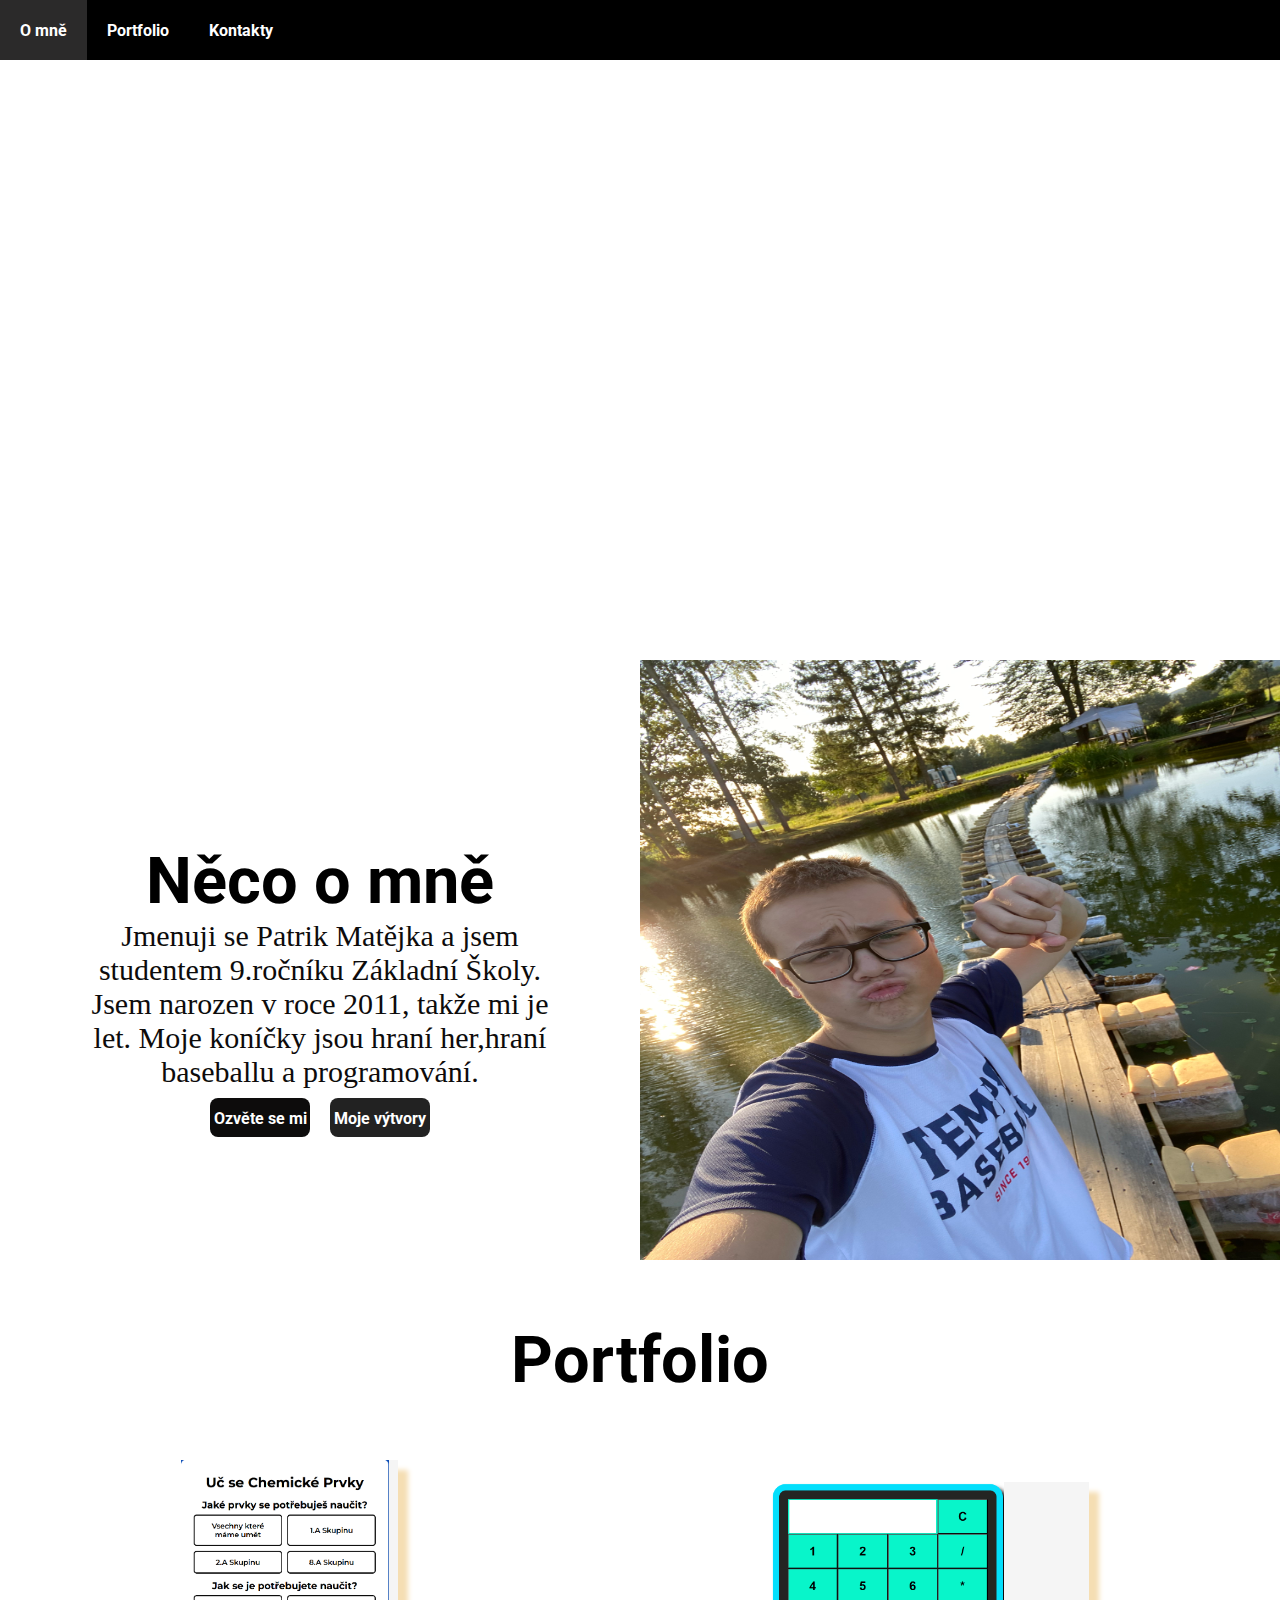
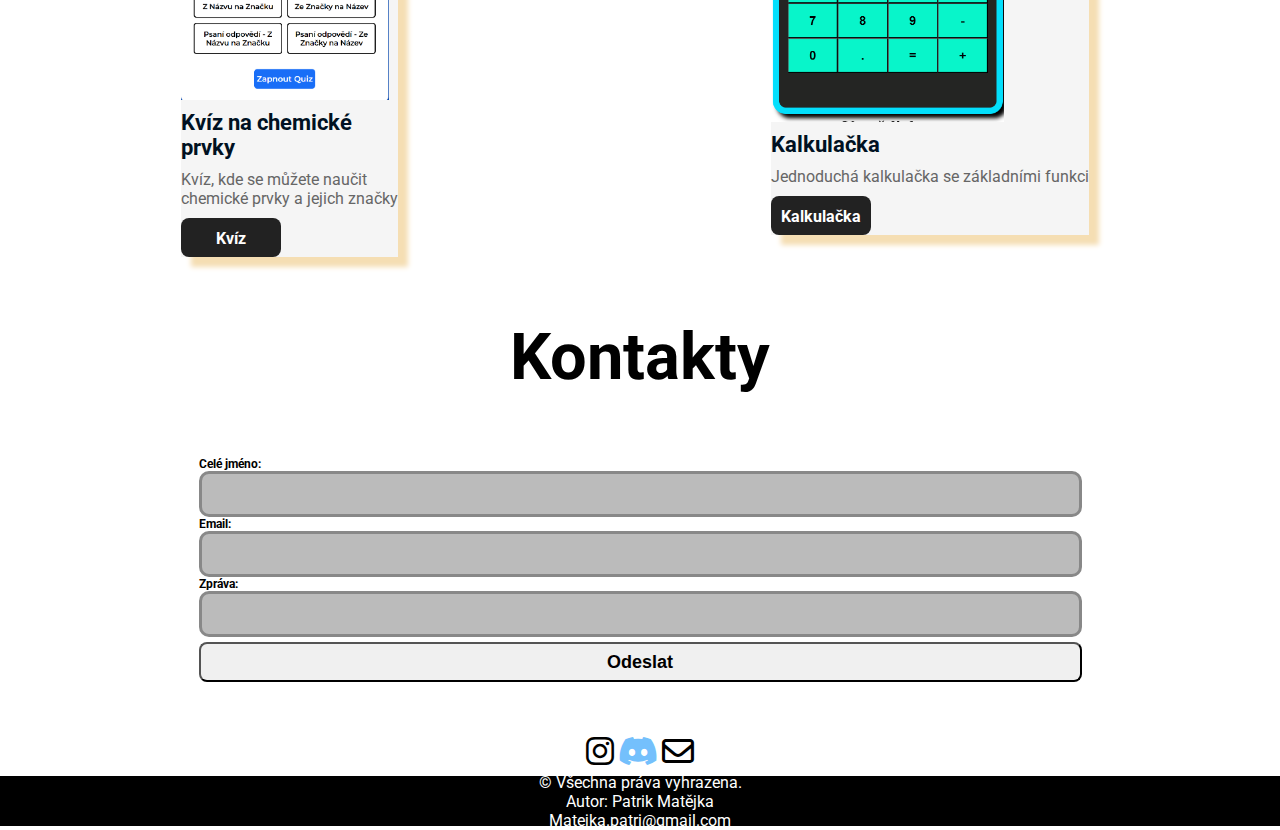
<file: index.html>
<!DOCTYPE html>
<html lang="en">

<head>
    <meta charset="UTF-8">
    <meta name="viewport" content="width=device-width, initial-scale=1.0">
    <title>Parik Matějka</title>

    <!-- === Favicon === -->
    <link rel="shortcut icon" href="./Photos/MyFavicon.jpg" type="image/x-icon">

    <!-- === Link to external Css === -->
    <link rel="stylesheet" href="./Style/Navbar.css">
    <link rel="stylesheet" href="./Style/ResponsivePage.css">
    <link rel="stylesheet" href="./Style/style.css">

    <!-- === Link to Font-Fwesome css icons library === -->
    <link rel="stylesheet" href="https://cdnjs.cloudflare.com/ajax/libs/font-awesome/6.6.0/css/all.min.css">

    <!-- === Link to Umami analyctics === -->
    <script defer src="https://cloud.umami.is/script.js"
        data-website-id="b1a6bda2-bcb0-4235-a73c-dc8577fef080"></script>

</head>

<body>
    <!-- === Navbar === -->
    <nav>
        <input type="checkbox" id="sidebar-active">
        <label for="sidebar-active" class="open-sidebar-button">
            <svg xmlns="http://www.w3.org/2000/svg" height="32" viewBox="0 -960 960 960" width="32">
                <path d="M120-240v-80h720v80H120Zm0-200v-80h720v80H120Zm0-200v-80h720v80H120Z" />
            </svg>
        </label>
        <label id="overlay" for="sidebar-active"></label>
        <div class="links-container">
            <label for="sidebar-active" class="close-sidebar-button">
                <svg xmlns="http://www.w3.org/2000/svg" height="32" viewBox="0 -960 960 960" width="32">
                    <path
                        d="m256-200-56-56 224-224-224-224 56-56 224 224 224-224 56 56-224 224 224 224-56 56-224-224-224 224Z" />
                </svg>
            </label>
            <a class="navlink" href="#section1">O mně</a>
            <a class="navlink" href="#section3">Portfolio</a>
            <a class="navlink" href="#section4">Kontakty</a>
        </div>
    </nav>

    <!-- === Header === -->
    <header>
        <div class="idk">
            <p class="heading">Patrik Matějka</p>
        </div>
    </header>

    <!-- === Section o mne === -->
    <img class="myImg" src="./Photos/IMG_9119.jpg" alt="Patrik Matejka">
    <section id="section1">
        <div class="omnetext">
            <h2>Něco o mně</h2>
            <div class="omnetext1">
                <p>Jmenuji se Patrik Matějka a jsem </p>
                <p>studentem 9.ročníku Základní Školy.</p>
                <p>Jsem narozen v roce 2011, takže mi je <span id="age"> </span></p>
                <p>let. Moje koníčky jsou hraní her,hraní </p>
                <p>baseballu a programování.</p>
            </div>
            <div class="omnelinks">
                <a href="#section4">
                    <div class="omnelink1">
                        <div class="linktext">Ozvěte se mi</div>
                    </div>
                </a>
                <a class="linktoportfolio" href="#section3">
                    <div class="omnelink2">
                        <div class="linktext">Moje výtvory</div>
                    </div>
                </a>
            </div>
        </div>
    </section>

    <!-- === Portfolio === -->
    <section id="section3">
        <div class="portfolioheading">
            <h2 class="portfolioheading1">Portfolio</h2>
        </div>
        <div class="portfoliocontainer">
            <div class="portfoliocenter">
                <a href="https://matejda1.github.io/Elements-Quiz/Vzorecky" data-umami-event="Vzorecky link">
                    <div class="portfoliocard">
                        <div class="portfolioall">
                            <div class="portfolioimg1">
                                <img class="portfolioimg" src="./Photos/elements-quiz.png" alt="Počasí">
                            </div>
                            <h3>Kvíz na chemické <br>
                                prvky</h3>
                            <div class="portfoliotext">
                                <p>Kvíz, kde se můžete naučit</p>
                                <p>chemické prvky a jejich značky</p>
                            </div>
                            <div class="buttonportfolio">
                                <div class="linktext">Kvíz</div>
                            </div>
                        </div>
                    </div>
                </a>
            </div>
            <div class="portfoliocenter">
                <a href="https://matejda1.github.io/Kalkulacka/kalkulacka" data-umami-event="Calculator link">
                    <div class="portfoliocard">
                        <div class="portfolioall">
                            <div class="portfolioimg1">
                                <img class="portfolioimg" src="./Photos/Kalkulacka.png" alt="Kalkulačka">
                            </div>
                            <h3>Kalkulačka</h3>
                            <div class="portfoliotext">
                                <p>Jednoduchá kalkulačka se základními funkci</p>
                            </div>
                            <div class="buttonportfolio">
                                <div class="linktext">Kalkulačka</div>
                            </div>
                        </div>
                    </div>
                </a>
            </div>
        </div>
    </section>

    <!-- === Kontakty === -->
    <section id="section4">
        <div class="portfolioheading">
            <h2 class="portfolioheading1">Kontakty</h2>
        </div>

        <!-- === Kontaktní formulář === -->
        <form method="POST" name="contact-form" id="myForm" onsubmit="refreshPage()">
            <label>
                <p class="formtext">Celé jméno:</p>
                <input class="input" type="text" name="name" required>
            </label>
            <label>
                <p class="formtext">Email:</p>
                <input class="input" type="email" name="email" required>
            </label>
            <label>
                <p class="formtext">Zpráva:</p>
                <input class="input" type="text" name="message" required>
            </label>
            <button type="submit" data-umami-event="Send button">
                <p class="buttontext">Odeslat</p>
            </button>
            <div class="message">
                <div class="success" id="success">Vaše zpráva byla odeslána!</div>
                <div class="danger" id="danger">Vaše zpráva se neodeslala zkuste to znovu</div>
            </div>
        </form>
        <div class="kontaktsvg">
            <a href="https://www.instagram.com/mistr_matejda/"><i class="fa-brands fa-instagram fa-2xl"
                    style="color: #000000;"></i></a>
            <a href="https://discord.gg/YFD2nmJeun"><i class="fa-brands fa-discord fa-2xl"
                    style="color: #74C0FC;"></i></a>
            <a href="mailto:matejka.patri@gmail.com"><i class="fa-regular fa-envelope fa-2xl"
                    style="color: #000000;"></i></a>
        </div>
    </section>

    <!-- === Footer === -->
    <footer>
        <div class="footertext">
            <p>© <span id="fYear"></span> Všechna práva vyhrazena.</p>
            <p>Autor: Patrik Matějka</p>
            <a class="emailfooter" href="mailto:matejka.patri@gmail.com">Matejka.patri@gmail.com</a>
        </div>
    </footer>

    <!-- === Link to external JavaScript === -->
    <script src="./JavaScript/script.js"></script>

    <!-- === Přidat Jazyky na web === -->
    <!-- === Změnit jmeno Idnex.html === -->
</body>

</html>
</file>
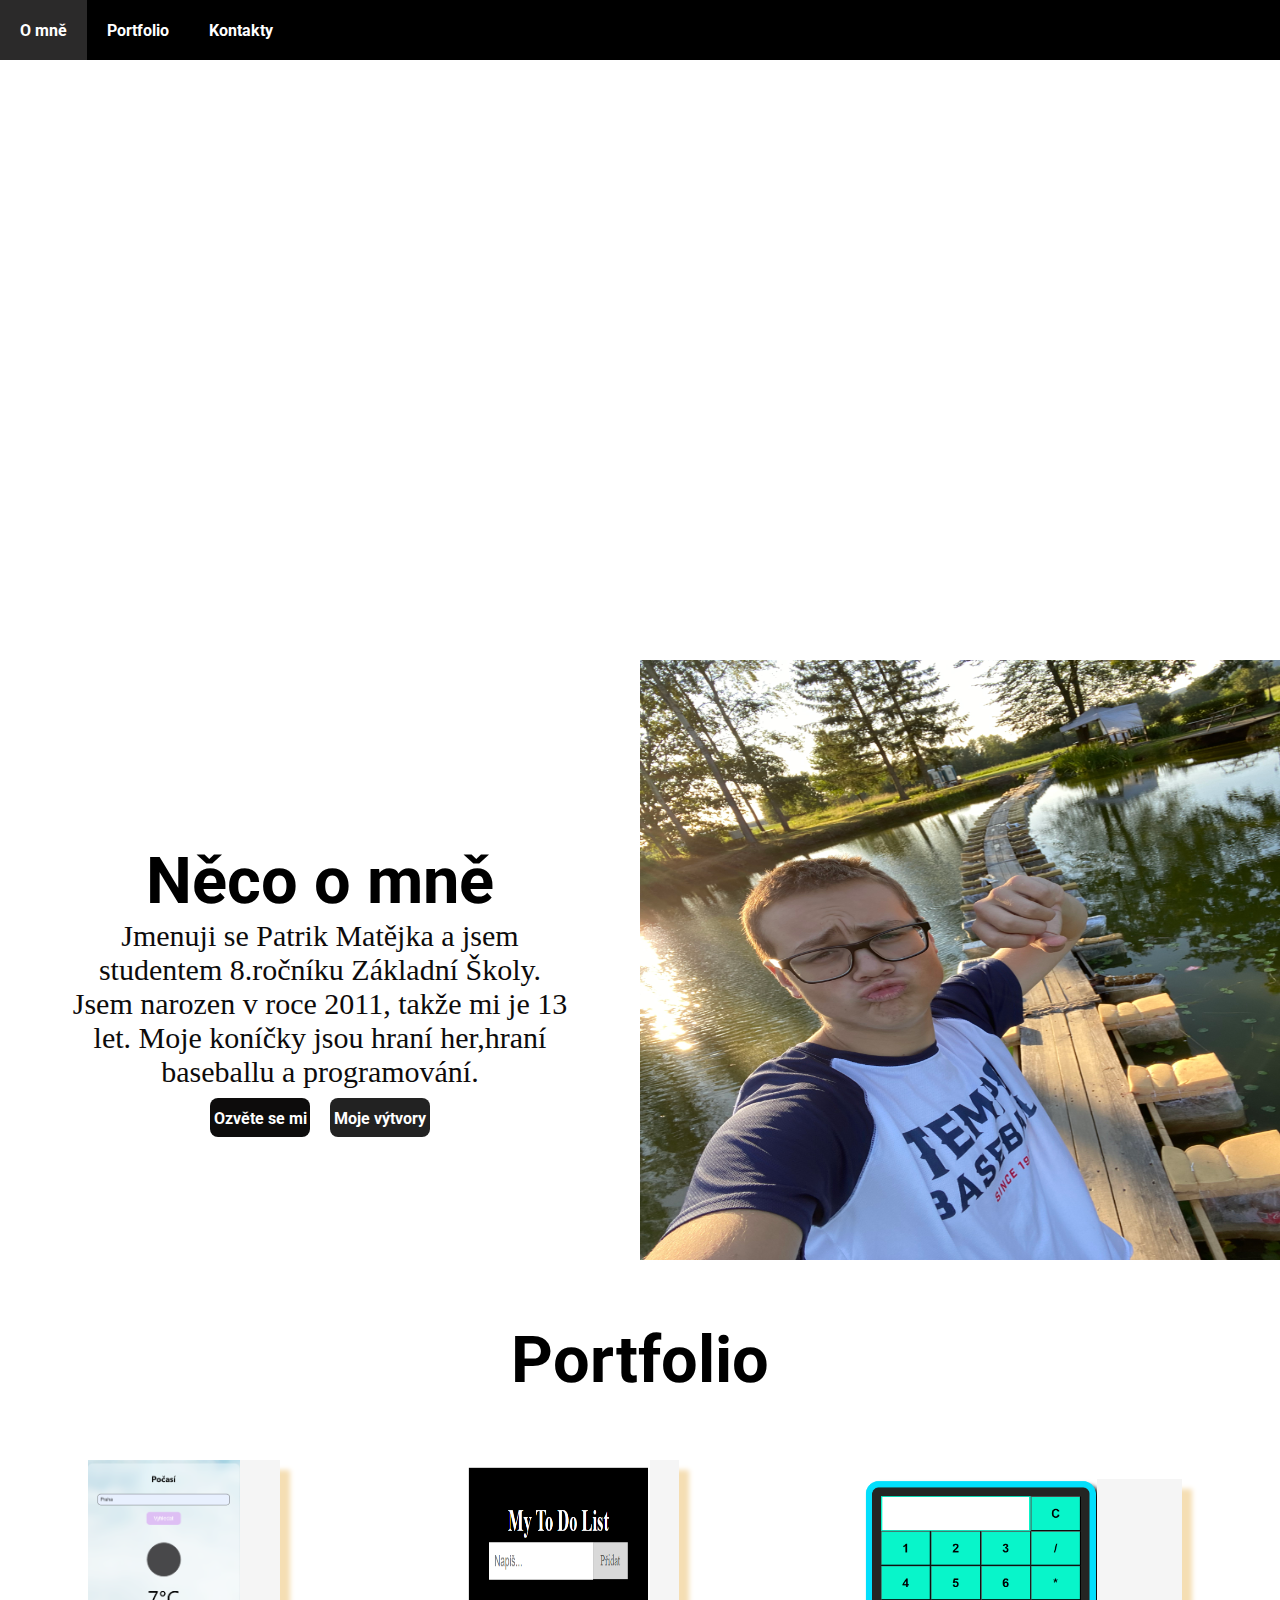
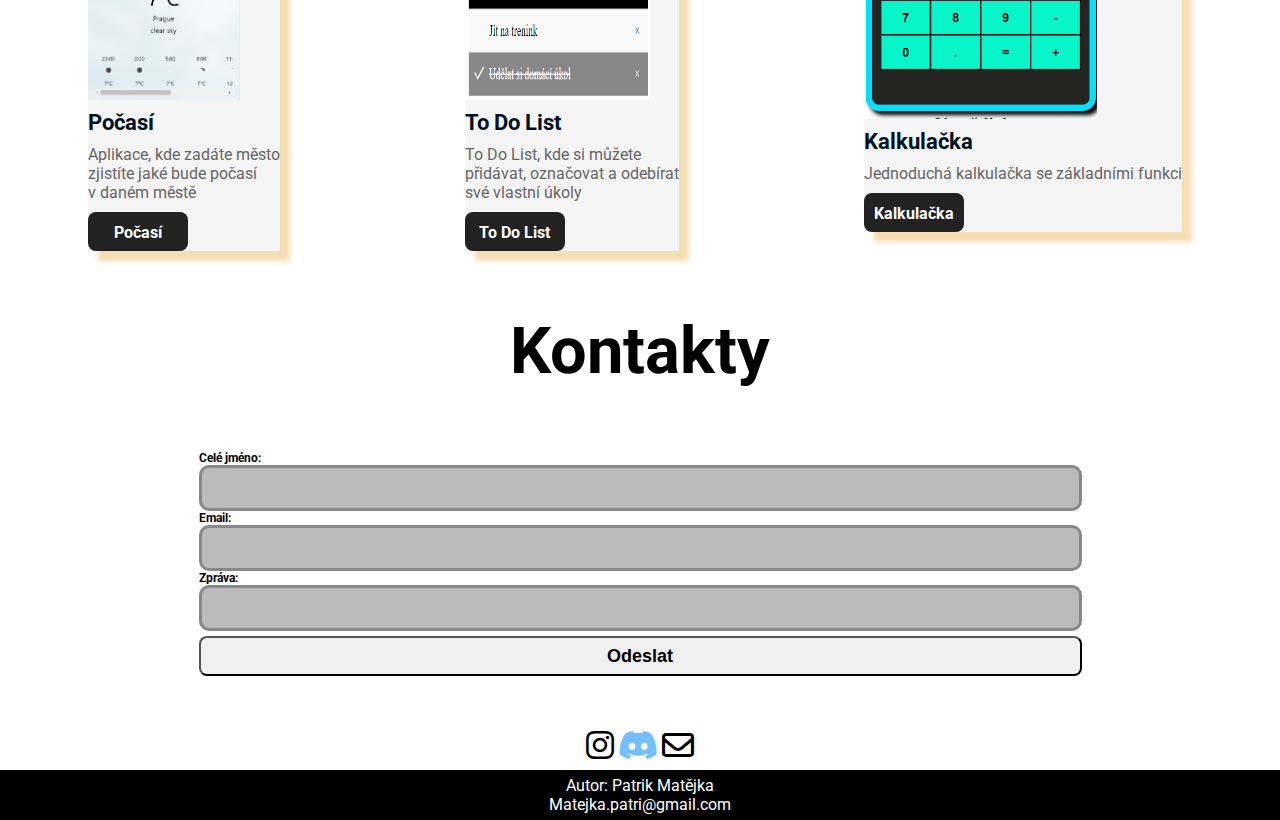
<file: Index.html>
<!DOCTYPE html>
<html lang="en">

<head>
    <meta charset="UTF-8">
    <meta name="viewport" content="width=device-width, initial-scale=1.0">
    <title>Parik Matějka</title>

    <!-- === Favicon === -->
    <link rel="shortcut icon" href="./Photos/MyFavicon.jpg" type="image/x-icon">

    <!-- === Link to external Css === -->
    <link rel="stylesheet" href="./Style/Navbar.css">
    <link rel="stylesheet" href="./Style/ResponsivePage.css">
    <link rel="stylesheet" href="./Style/style.css">

    <!-- === Link to Font-Fwesome css icons library === -->
    <link rel="stylesheet" href="https://cdnjs.cloudflare.com/ajax/libs/font-awesome/6.6.0/css/all.min.css">

</head>

<body>
    <!-- === Navbar === -->
    <nav>
        <input type="checkbox" id="sidebar-active">
        <label for="sidebar-active" class="open-sidebar-button">
            <svg xmlns="http://www.w3.org/2000/svg" height="32" viewBox="0 -960 960 960" width="32">
                <path d="M120-240v-80h720v80H120Zm0-200v-80h720v80H120Zm0-200v-80h720v80H120Z" />
            </svg>
        </label>
        <label id="overlay" for="sidebar-active"></label>
        <div class="links-container">
            <label for="sidebar-active" class="close-sidebar-button">
                <svg xmlns="http://www.w3.org/2000/svg" height="32" viewBox="0 -960 960 960" width="32">
                    <path
                        d="m256-200-56-56 224-224-224-224 56-56 224 224 224-224 56 56-224 224 224 224-56 56-224-224-224 224Z" />
                </svg>
            </label>
            <a class="navlink" href="#section1">O mně</a>
            <a class="navlink" href="#section3">Portfolio</a>
            <a class="navlink" href="#section4">Kontakty</a>
        </div>
    </nav>

    <!-- === Header === -->
    <header>
        <div class="idk">
            <p class="heading">Patrik Matějka</p>
        </div>
    </header>

    <!-- === Section o mne === -->
    <img class="myImg" src="./Photos/IMG_9119.jpg" alt="Patrik Matejka">
    <section id="section1">
        <div class="omnetext">
            <h2>Něco o mně</h2>
            <div class="omnetext1">
                <p>Jmenuji se Patrik Matějka a jsem </p>
                <p>studentem 8.ročníku Základní Školy.</p>
                <p>Jsem narozen v roce 2011, takže mi je 13</p>
                <p>let. Moje koníčky jsou hraní her,hraní </p>
                <p>baseballu a programování.</p>
            </div>
            <div class="omnelinks">
                <a href="#section4">
                    <div class="omnelink1">
                        <div class="linktext">Ozvěte se mi</div>
                    </div>
                </a>
                <a class="linktoportfolio" href="#section3">
                    <div class="omnelink2">
                        <div class="linktext">Moje výtvory</div>
                    </div>
                </a>
            </div>
        </div>
    </section>

    <!-- === Portfolio === -->
    <section id="section3">
        <div class="portfolioheading">
            <h2 class="portfolioheading1">Portfolio</h2>
        </div>
        <div class="portfoliocontainer">
            <div class="portfoliocenter">
                <a href="https://matejda1.github.io/WeatherApp/">
                    <div class="portfoliocard">
                        <div class="portfolioall">
                            <div class="portfolioimg1">
                                <img class="portfolioimg" src="./Photos/weatherapp.png" alt="Počasí">
                            </div>
                            <h3>Počasí</h3>
                            <div class="portfoliotext">
                                <p>Aplikace, kde zadáte město</p>
                                <p> zjistíte jaké bude počasí </p>
                                <p>v daném městě</p>
                            </div>
                            <div class="buttonportfolio">
                                <div class="linktext">Počasí</div>
                            </div>
                        </div>
                    </div>
                </a>
            </div>
            <div class="portfoliocenter">
                <a href="https://matejda1.github.io/ToDoList/ToDoList">
                    <div class="portfoliocard">
                        <div class="portfolioall">
                            <div class="portfolioimg1">
                                <img class="portfolioimg todolistimg" src="./Photos/ToDoList.png" alt="To Do List">
                            </div>
                            <h3>To Do List</h3>
                            <div class="portfoliotext">
                                <p>To Do List, kde si můžete</p>
                                <p> přidávat, označovat a odebírat</p>
                                <p> své vlastní úkoly</p>
                            </div>
                            <div class="buttonportfolio">
                                <div class="linktext">To Do List</div>
                            </div>
                        </div>
                    </div>
                </a>
            </div>
            <div class="portfoliocenter">
                <a href="https://matejda1.github.io/Kalkulacka/kalkulacka">
                    <div class="portfoliocard">
                        <div class="portfolioall">
                            <div class="portfolioimg1">
                                <img class="portfolioimg" src="./Photos/Kalkulacka.png" alt="Kalkulačka">
                            </div>
                            <h3>Kalkulačka</h3>
                            <div class="portfoliotext">
                                <p>Jednoduchá kalkulačka se základními funkci</p>
                            </div>
                            <div class="buttonportfolio">
                                <div class="linktext">Kalkulačka</div>
                            </div>
                        </div>
                    </div>
                </a>
            </div>
        </div>
    </section>

    <!-- === Kontakty === -->
    <section id="section4">
        <div class="portfolioheading">
            <h2 class="portfolioheading1">Kontakty</h2>
        </div>

        <!-- === Kontaktní formulář === -->
        <form method="POST" name="contact-form" id="myForm" onsubmit="refreshPage()">
            <label>
                <p class="formtext">Celé jméno:</p>
                <input class="input" type="text" name="name" required>
            </label>
            <label>
                <p class="formtext">Email:</p>
                <input class="input" type="email" name="email" required>
            </label>
            <label>
                <p class="formtext">Zpráva:</p>
                <input class="input" type="text" name="message" required>
            </label>
            <button type="submit">
                <p class="buttontext">Odeslat</p>
            </button>
            <div class="message">
                <div class="success" id="success">Vaše zpráva byla odeslana!</div>
                <div class="danger" id="danger">Caše zpráva se neodeslala zkuste to znovu</div>
            </div>
        </form>
        <div class="kontaktsvg">
            <a href="https://www.instagram.com/mistr_matejda/"><i class="fa-brands fa-instagram fa-2xl"
                    style="color: #000000;"></i></a>
            <a href="https://discord.gg/YFD2nmJeun"><i class="fa-brands fa-discord fa-2xl"
                    style="color: #74C0FC;"></i></a>
            <a href="mailto:matejka.patri@gmail.com"><i class="fa-regular fa-envelope fa-2xl"
                    style="color: #000000;"></i></a>
        </div>
    </section>

    <!-- === Footer === -->
    <footer>
        <div class="footertext">
            <p>Autor: Patrik Matějka</p>
            <a class="emailfooter" href="mailto:matejka.patri@gmail.com">Matejka.patri@gmail.com</a>
        </div>
    </footer>

    <!-- === Link to external JavaScript === -->
    <script src="./JavaScript/script.js"></script>

    <!-- === Přidat Jazyky na web === -->
</body>

</html>
</file>
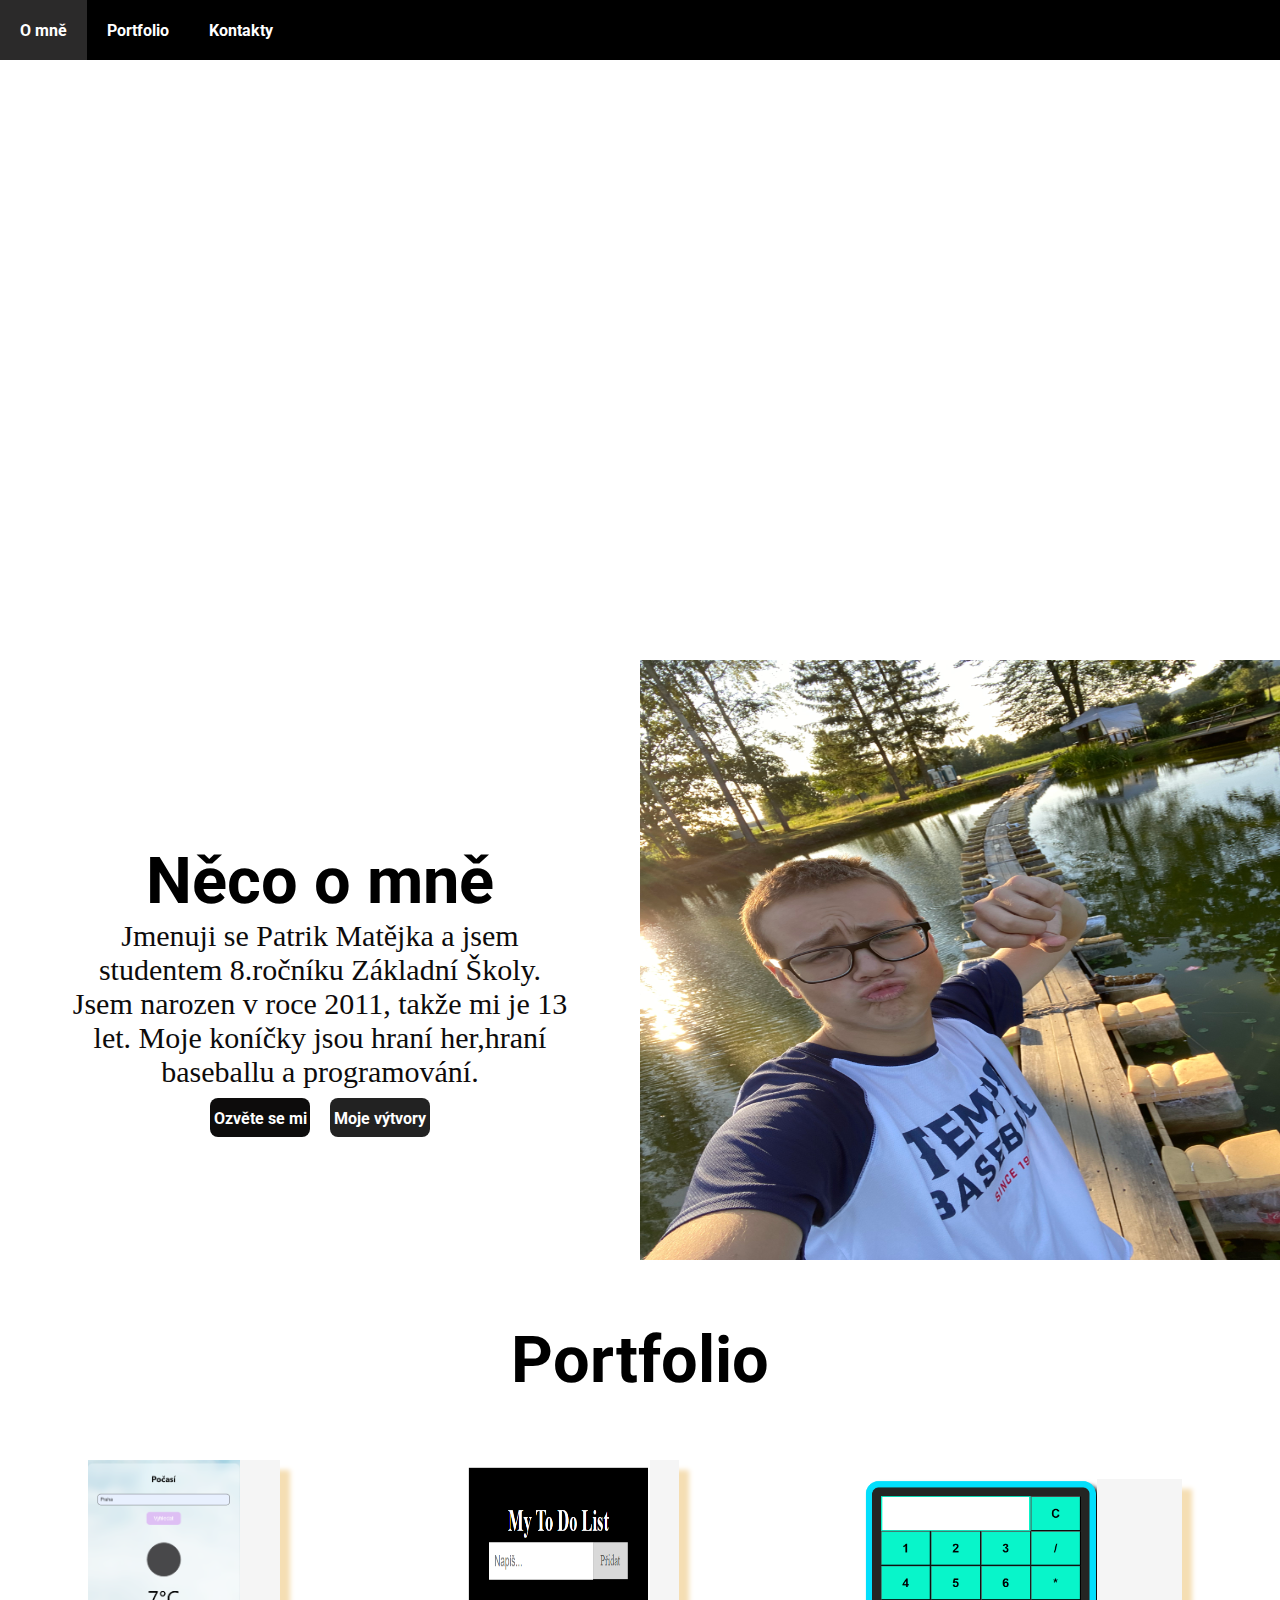
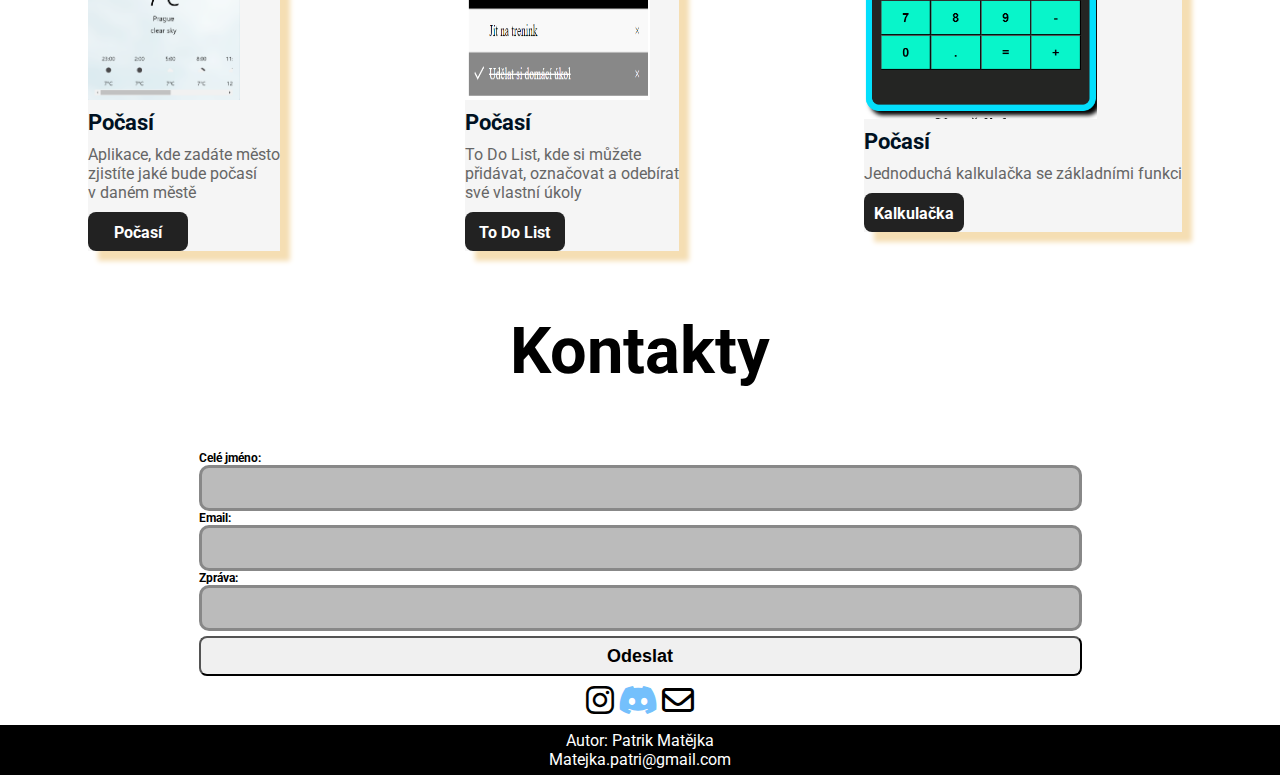
<file: Html/Index.html>
<!DOCTYPE html>
<html lang="en">

<head>
    <meta charset="UTF-8">
    <meta name="viewport" content="width=device-width, initial-scale=1.0">
    <title>Document</title>
    <link rel="stylesheet" href="../Style/Navbar.css">
    <link rel="stylesheet" href="../Style/ResponsivePage.css">
    <link rel="stylesheet" href="../Style/style.css">
    <link rel="stylesheet" href="https://cdnjs.cloudflare.com/ajax/libs/font-awesome/6.6.0/css/all.min.css">
</head>

<body>
    <!-- === Navbar === -->
    <nav>
        <input type="checkbox" id="sidebar-active">
        <label for="sidebar-active" class="open-sidebar-button">
            <svg xmlns="http://www.w3.org/2000/svg" height="32" viewBox="0 -960 960 960" width="32">
                <path d="M120-240v-80h720v80H120Zm0-200v-80h720v80H120Zm0-200v-80h720v80H120Z" />
            </svg>
        </label>
        <label id="overlay" for="sidebar-active"></label>
        <div class="links-container">
            <label for="sidebar-active" class="close-sidebar-button">
                <svg xmlns="http://www.w3.org/2000/svg" height="32" viewBox="0 -960 960 960" width="32">
                    <path
                        d="m256-200-56-56 224-224-224-224 56-56 224 224 224-224 56 56-224 224 224 224-56 56-224-224-224 224Z" />
                </svg>
            </label>
            <a class="navlink" href="#section1">O mně</a>
            <a class="navlink" href="#section3">Portfolio</a>
            <a class="navlink" href="#section4">Kontakty</a>
        </div>
    </nav>
    <!-- === Header === -->
    <header>
        <div class="idk">
            <p class="heading">Patrik Matějka</p>
        </div>
    </header>
    <img class="myImg" src="../Photos/IMG_9119.jpg" alt="Patrik Matejka">
    <!-- === Section o mne === -->
    <section id="section1">
        <div class="omnetext">
            <h2>Něco o mně</h2>
            <div class="omnetext1">
                <p>Jmenuji se Patrik Matějka a jsem </p>
                <p>studentem 8.ročníku Základní Školy.</p>
                <p>Jsem narozen v roce 2011, takže mi je 13</p>
                <p>let. Moje koníčky jsou hraní her,hraní </p>
                <p>baseballu a programování.</p>
            </div>
            <div class="omnelinks">
                <a href="#section4">
                    <div class="omnelink1">
                        <div class="linktext">Ozvěte se mi</div>
                    </div>
                </a>
                <a class="linktoportfolio" href="#section3">
                    <div class="omnelink2">
                        <div class="linktext">Moje výtvory</div>
                    </div>
                </a>
            </div>
        </div>
    </section>
    <!-- === Portfolio === -->
    <section id="section3">
        <div class="portfolioheading">
            <h2 class="portfolioheading1">Portfolio</h2>
        </div>
        <div class="portfoliocontainer">
            <div class="portfoliocenter">
                <a href="https://matejda1.github.io/WeatherApp/">
                    <div class="portfoliocard">
                        <div class="portfolioall">
                            <div class="portfolioimg1">
                                <img class="portfolioimg" src="../Photos/weatherapp.png" alt="Počasí">
                            </div>
                            <h3>Počasí</h3>
                            <div class="portfoliotext">
                                <p>Aplikace, kde zadáte město</p>
                                <p> zjistíte jaké bude počasí </p>
                                <p>v daném městě</p>
                            </div>
                            <div class="buttonportfolio">
                                <div class="linktext">Počasí</div>
                            </div>
                        </div>
                    </div>
                </a>
            </div>
            <div class="portfoliocenter">
                <a href="https://matejda1.github.io/ToDoList/ToDoList">
                    <div class="portfoliocard">
                        <div class="portfolioall">
                            <div class="portfolioimg1">
                                <img class="portfolioimg todolistimg" src="../Photos/ToDoList.png" alt="To Do List">
                            </div>
                            <h3>Počasí</h3>
                            <div class="portfoliotext">
                                <p>To Do List, kde si můžete</p>
                                <p> přidávat, označovat a odebírat</p>
                                <p> své vlastní úkoly</p>
                            </div>
                            <div class="buttonportfolio">
                                <div class="linktext">To Do List</div>
                            </div>
                        </div>
                    </div>
                </a>
            </div>
            <div class="portfoliocenter">
                <a href="https://matejda1.github.io/Kalkulacka/kalkulacka">
                    <div class="portfoliocard">
                        <div class="portfolioall">
                            <div class="portfolioimg1">
                                <img class="portfolioimg" src="../Photos/Kalkulacka.png" alt="Kalkulačka">
                            </div>
                            <h3>Počasí</h3>
                            <div class="portfoliotext">
                                <p>Jednoduchá kalkulačka se základními funkci</p>
                            </div>
                            <div class="buttonportfolio">
                                <div class="linktext">Kalkulačka</div>
                            </div>
                        </div>
                    </div>
                </a>
            </div>
        </div>
    </section>
    <!-- === Kontakty === -->
    <section id="section4">
        <div class="portfolioheading">
            <h2 class="portfolioheading1">Kontakty</h2>
        </div>
        <!-- === Kontaktní formulář === -->
        <form method="POST" name="contact-form" id="myForm" onsubmit="clearInputField()">
            <label>
                <p class="formtext">Celé jméno:</p>
                <input class="input" type="text" name="name" required>
            </label>
            <label>
                <p class="formtext">Email:</p>
                <input class="input" type="email" name="email" required>
            </label>
            <label>
                <p class="formtext">Zpráva:</p>
                <input class="input" type="text" name="message" required>
            </label>
            <button type="submit">
                <p class="buttontext">Odeslat</p>
            </button>
        </form>
        <div class="kontaktsvg">
            <a href="https://www.instagram.com/mistr_matejda/"><i class="fa-brands fa-instagram fa-2xl"
                    style="color: #000000;"></i></a>
            <a href="https://discord.gg/YFD2nmJeun"><i class="fa-brands fa-discord fa-2xl"
                    style="color: #74C0FC;"></i></a>
            <a href="mailto:matejka.patri@gmail.com"><i class="fa-regular fa-envelope fa-2xl"
                    style="color: #000000;"></i></a>
        </div>
    </section>
    <!-- === Footer === -->
    <footer>
        <div class="footertext">
            <p>Autor: Patrik Matějka</p>
            <a class="emailfooter" href="mailto:matejka.patri@gmail.com">Matejka.patri@gmail.com</a>
        </div>
    </footer>
    <!-- === JavaScript === -->
    <script>
        const scriptURL = 'https://script.google.com/macros/s/AKfycbyeMMPBoUYkTrEPR3ZBPpkMBBQGShyQzv5nw4Q6JGaUEOvd1CbT3Bc2pHK7ZNfvBgRidA/exec'
        const form = document.forms['contact-form']

        form.addEventListener('submit', e => {
            e.preventDefault()
            fetch(scriptURL, { method: 'POST', body: new FormData(form) })
                .then(response => console.log('Success!', response))
                .catch(error => console.error('Error!', error.message))
        })
    </script>

</body>

</html>
</file>
<file: Style/Navbar.css>
nav {
    height: 60px;
    background-color: black;
    display: flex;
    justify-content: flex-end;
    align-items: center;
}

.links-container {
    height: 100%;
    width: 100%;
    display: flex;
    flex-direction: row;
    align-items: center;
}

nav a {
    height: 100%;
    padding: 0 20px;
    display: flex;
    align-items: center;
    text-decoration: none;
    color: white;
}

nav a:hover {
    background-color: #2b2a2a;
}

nav svg {
    fill: white;
}

#sidebar-active {
    display: none;
}

.open-sidebar-button,
.close-sidebar-button {
    display: none;
}

/* max-width: 450px */
@media(max-width: 450px) {
    .links-container {
        flex-direction: column;
        align-items: flex-start;

        position: fixed;
        top: 0;
        right: -100%;
        z-index: 10;
        width: 300px;

        background-color: black;
        box-shadow: -5px 0 5px rgba(0, 0, 0, 0.25);
        transition: 0.75s ease-out;
    }

    nav a {
        box-sizing: border-box;
        height: auto;
        width: 100%;
        padding: 20px 30px;
        justify-content: flex-start;
    }

    .open-sidebar-button,
    .close-sidebar-button {
        padding: 20px;
        display: block;
    }

    #sidebar-active:checked~.links-container {
        right: 0;
    }

    #sidebar-active:checked~#overlay {
        height: 100%;
        width: 100%;
        position: fixed;
        top: 0;
        left: 0;
        z-index: 9;
    }
}
</file>
<file: Style/ResponsivePage.css>
* {
    margin: 0;
    padding: 0;
}

body {
    min-height: 100vh;
    min-height: 100dvh;
    display: grid;
    grid-template-columns: 50% 50%;
    grid-template-areas:
        "navbar navbar"
        "header header"
        "section1 img"
        "section3 section3"
        "section4 section4"
        "footer footer";
}

nav {
    grid-area: navbar;
}

header {
    grid-area: header;
}

.myImg {
    grid-area: img;
}

#section1 {
    grid-area: section1;
}

#section3 {
    grid-area: section3;
    height: auto;
}

#section4 {
    grid-area: section4;
}

footer {
    margin-top: 5px;
    grid-area: footer;
    background-color: black;
    height: 50px;
    width: auto;
}

/* max-width: 850px */
@media(max-width:850px) {
    body {
        min-height: 100vh;
        min-height: 100dvh;
        display: grid;
        grid-template-columns: 100%;
        grid-template-areas:
            "navbar"
            "header"
            "img"
            "section1"
            "section3"
            "section4"
            "footer";
    }

    .section {
        height: auto;
    }

    .portfoliocard {
        margin-top: 50px;
    }

    form {
        max-width: 600px;
        width: auto;
    }

    button {
        max-width: 600px;
        width: auto;
        background-color: #F0F0F0;
        border: #000000 100%;
    }
}

/* max-width: 600px */
@media(max-width: 600px) {
    form {
        max-width: 400px;
        width: auto;
    }

    button {
        max-width: 400px;
        width: auto;
        background-color: #F0F0F0;
        border: #000000 100%;
    }
}

/* max-width: 400px */
@media(max-width: 400px) {
    form {
        max-width: 200px;
        width: auto;
    }

    button {
        max-width: 200px;
        width: auto;
        background-color: #F0F0F0;
        border: #000000 1px;
    }
}
</file>
<file: Style/style.css>
@import url('https://fonts.googleapis.com/css2?family=Baloo+Paaji+2:wght@400..800&family=Roboto:ital,wght@0,100;0,300;0,400;0,500;0,700;0,900;1,100;1,300;1,400;1,500;1,700;1,900&display=swap');

body {
    font-family: "Roboto", serif;
}

.navlink {
    font-weight: bold;
}

header {
    background-image: url(https://i.pinimg.com/564x/14/db/04/14db04c315e07956ccd677be4ef63e16.jpg);
    background-repeat: no-repeat;
    background-size: 100%;
    height: 600px;
    width: 100%;
}

h2 {
    color: #000000;
    font-weight: bold;
    font-size: 65px;

}

h3 {
    margin-top: 10px;
    color: #001122;
    font-size: 22px;
    font-weight: bold;
}

a {
    text-decoration: none;
}

/* Nadpis */
.heading {
    font-size: 100px;
    font-weight: bolder;
    font-style: italic;
    color: white;
    text-align: center;
    position: relative;
    top: 50%;
    -ms-transform: translateY(-50%);
    transform: translateY(-50%);
}

.idk {
    width: auto;
    height: 600px;
}

.white {
    color: white;
}

.center {
    text-align: center;
}

/* O mne */
.omnetext {
    text-align: center;
    position: relative;
    top: 55%;
    -ms-transform: translateY(-50%);
    transform: translateY(-50%);
}

.omnetext1 {
    font-family: "Ballo";
    font-size: 30px;
    font-weight: medium;
    color: #0D0B0B;
    width: 1fr;
    height: auto;
}

.linktext {
    font-weight: bold;
    font-size: 16px;
    color: white;
    text-align: center;
    position: relative;
    top: 50%;
    -ms-transform: translateY(-50%);
    transform: translateY(-50%);
}


.omnelinks {
    display: flex;
    margin-top: 9px;

    max-width: fit-content;
    margin-left: auto;
    margin-right: auto;
}

.linktoportfolio {
    margin-left: 10px;
}

.omnelink1 {
    background-color: #0D0C0C;
    height: 39px;
    width: 100px;
    border-radius: 8px;
}

.omnelink2 {
    margin-left: 10px;
    background-color: #222222;
    height: 39px;
    width: 100px;
    border-radius: 8px;
}

.omnelink1:hover {
    scale: 1.2;
}

.omnelink2:hover {
    scale: 1.2;
}

.myImg {
    height: 600px;
    width: 100%;
    float: right;
}

/* Portfolio */
.portfolioheading {
    width: 100%;
    height: 200px;
}

.portfolioheading1 {
    text-align: center;
    position: relative;
    top: 50%;
    -ms-transform: translateY(-50%);
    transform: translateY(-50%);
}

.portfoliocontainer {
    height: auto;
    width: 100%;
    justify-content: center;
    justify-content: space-between;
    display: flex;
    flex-wrap: wrap;
}

.portfoliocenter {
    margin: auto;
}

.buttonportfolio {
    margin-top: 10px;
    background-color: #222222;
    height: 39px;
    width: 100px;
    border-radius: 8px;
}

.portfoliotext {
    margin-top: 10px;
    font-weight: medium;
    color: #666666;
}

.portfolioall {
    margin-left: 10px;
    margin: auto;
}

.buttonportfolio:hover {
    scale: 1.2;
}

.portfoliocard {
    width: 1fr;
    height: auto;
    background-color: whitesmoke;
    margin-right: 10px;
    box-shadow: 10px 10px 5px wheat;
}

.portfolioimg {
    height: 240px;
    width: 1fr;
    margin-left: auto;
    margin-right: auto;
}

.todolistimg {
    width: 185px;
}

.portfolioimg1 {
    height: 240px;
    width: 1fr;
}

/* Kontakty */
.formtext {
    font-size: 12px;
    font-weight: bold;
    color: #000000;
}

.input {
    width: 1fr;
    height: 40px;
    background-color: #BBBBBB;
    border: solid #888888;
    border-radius: 10px;
}

form {
    margin: auto;
    width: 883px;
}

label {
    display: flex;
    flex-direction: column;
}

button {
    margin-top: 5px;
    width: 883px;
    height: 40px;
    border-radius: 8px;
    background-color: #F0F0F0;
    border: #000000 100%;
}

.buttontext {
    color: #000000;
    font-size: 18px;
    font-weight: bold;
    text-align: center;
    margin-bottom: auto;
    margin-top: auto;
}

.message {
    width: 100%;
    position: relative;
    margin-bottom: 60px;
    display: flex;
    justify-content: center;
}

.message .success {
    font-size: 20px;
    color: green;
    position: absolute;
    animation: buttons .3s linear;
    display: none;
}

.message .danger {
    font-size: 20px;
    color: red;
    position: absolute;
    transition: .3s;
    animation: buttons .3s linear;
    display: none;
}

@keyframes buttons {
    0% {
        transform: scale(0.1);
    }

    50% {
        transform: scale(0.5);
    }

    100% {
        transform: scale(1);
    }
}

.kontaktsvg {
    text-align: center;
    margin-top: 15px;
    margin-bottom: 10px;
}

/* Footer */
.emailfooter {
    color: white;
}

.footertext {
    color: white;
    text-align: center;
    position: relative;
    top: 50%;
    -ms-transform: translateY(-50%);
    transform: translateY(-50%);
}
</file>
